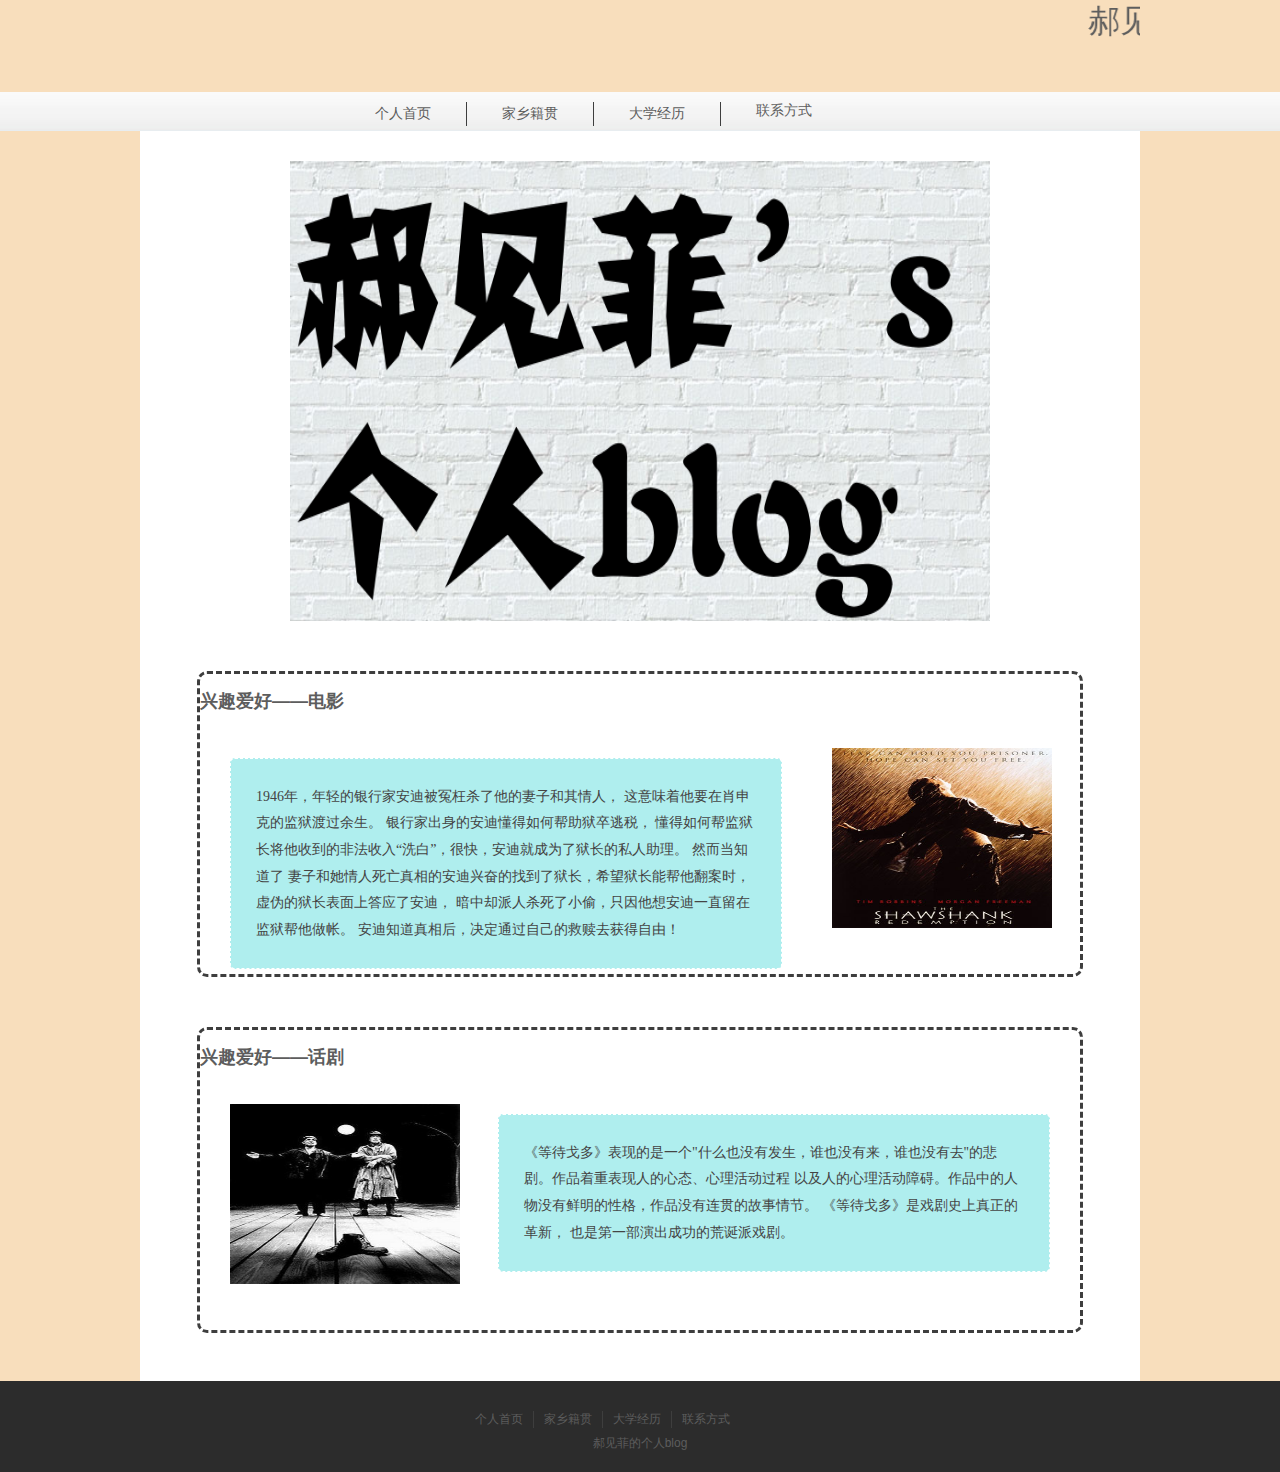
<file: index.html>
<!DOCTYPE html>
<html lang="en">
  <head>
    <meta charset="UTF-8" />
    <meta http-equiv="X-UA-Compatible" content="IE=edge" />
    <meta name="viewport" content="width=device-width, initial-scale=1.0" />
    <title>个人首页</title>
    <link rel="stylesheet" href="css/default.css" type="text/css" />
    <link rel="stylesheet" href="css/index.css" type="text/css" />
  </head>
  <body>
    <div class="topall">
      <div class="top">
      <marquee direction="left">郝见菲的个人blog</marquee>
        
        
      </div>
    </div>
    <!-- 导航部分 -->
    <nav>
      <ul>
        <li><a href="index.html">个人首页</a></li>
        <li><a href="hometown.html">家乡籍贯</a></li>
        <li><a href="college.html">大学经历</a></li>
        <li class="li2"><a href="contact.html">联系方式</a></li>
      </ul>
    </nav>
    <!-- inner采用凝胶布局，居中显示 -->
    <div class="inner">
      <div class="pic1">
        <img src="images/名片.png" alt="名片" class="pic1-1">
        <!-- img src="http://192.168.1.164:8081/user/getfile?id=1" alt="外景照1" class="pic1-1" -->
      </div>
      
      <div class="content">
        <h2>兴趣爱好——电影</h2>
        <p id="p1">
          1946年，年轻的银行家安迪被冤枉杀了他的妻子和其情人，
          这意味着他要在肖申克的监狱渡过余生。 银行家出身的安迪懂得如何帮助狱卒逃税，
          懂得如何帮监狱长将他收到的非法收入“洗白”，很快，安迪就成为了狱长的私人助理。 然而当知道了
          妻子和她情人死亡真相的安迪兴奋的找到了狱长，希望狱长能帮他翻案时，虚伪的狱长表面上答应了安迪，
          暗中却派人杀死了小偷，只因他想安迪一直留在监狱帮他做帐。 安迪知道真相后，决定通过自己的救赎去获得自由！
      </p>
      <div class="pic2">
        <a href="https://www.360kan.com/m/gqXmYUX4SHPASR.html"><img src="images/肖申克.jpg" alt="肖申克" class="pic2"></a>
      </div>
      </div>
      <div class="content">
        <h2>兴趣爱好——话剧</h2>
        <p id="p2">
          《等待戈多》表现的是一个"什么也没有发生，谁也没有来，谁也没有去''的悲剧。作品着重表现人的心态、心理活动过程
          以及人的心理活动障碍。作品中的人物没有鲜明的性格，作品没有连贯的故事情节。 《等待戈多》是戏剧史上真正的革新，
          也是第一部演出成功的荒诞派戏剧。
      </p>
      <div class="pic3">
        <a href="https://v.youku.com/v_show/id_XMTUwMzI4ODAw.html"><img src="images/等待戈多.jpg" alt="等待戈多" class="pic3"></a>
      </div>
      </div>
      

      
    </div>
    <!-- 页脚部分 -->
    <footer>
      <ul>
        <li><a href="index.html">个人首页</a></li>
        <li><a href="hometown.html">家乡籍贯</a></li>
        <li><a href="college.html">大学经历</a></li>
        <li class="li2"><a href="contact.html">联系方式</a></li>
      </ul>
        <br />
        <p>郝见菲的个人blog</p>
    </footer>


</div>
  </body>
</html>
</file>
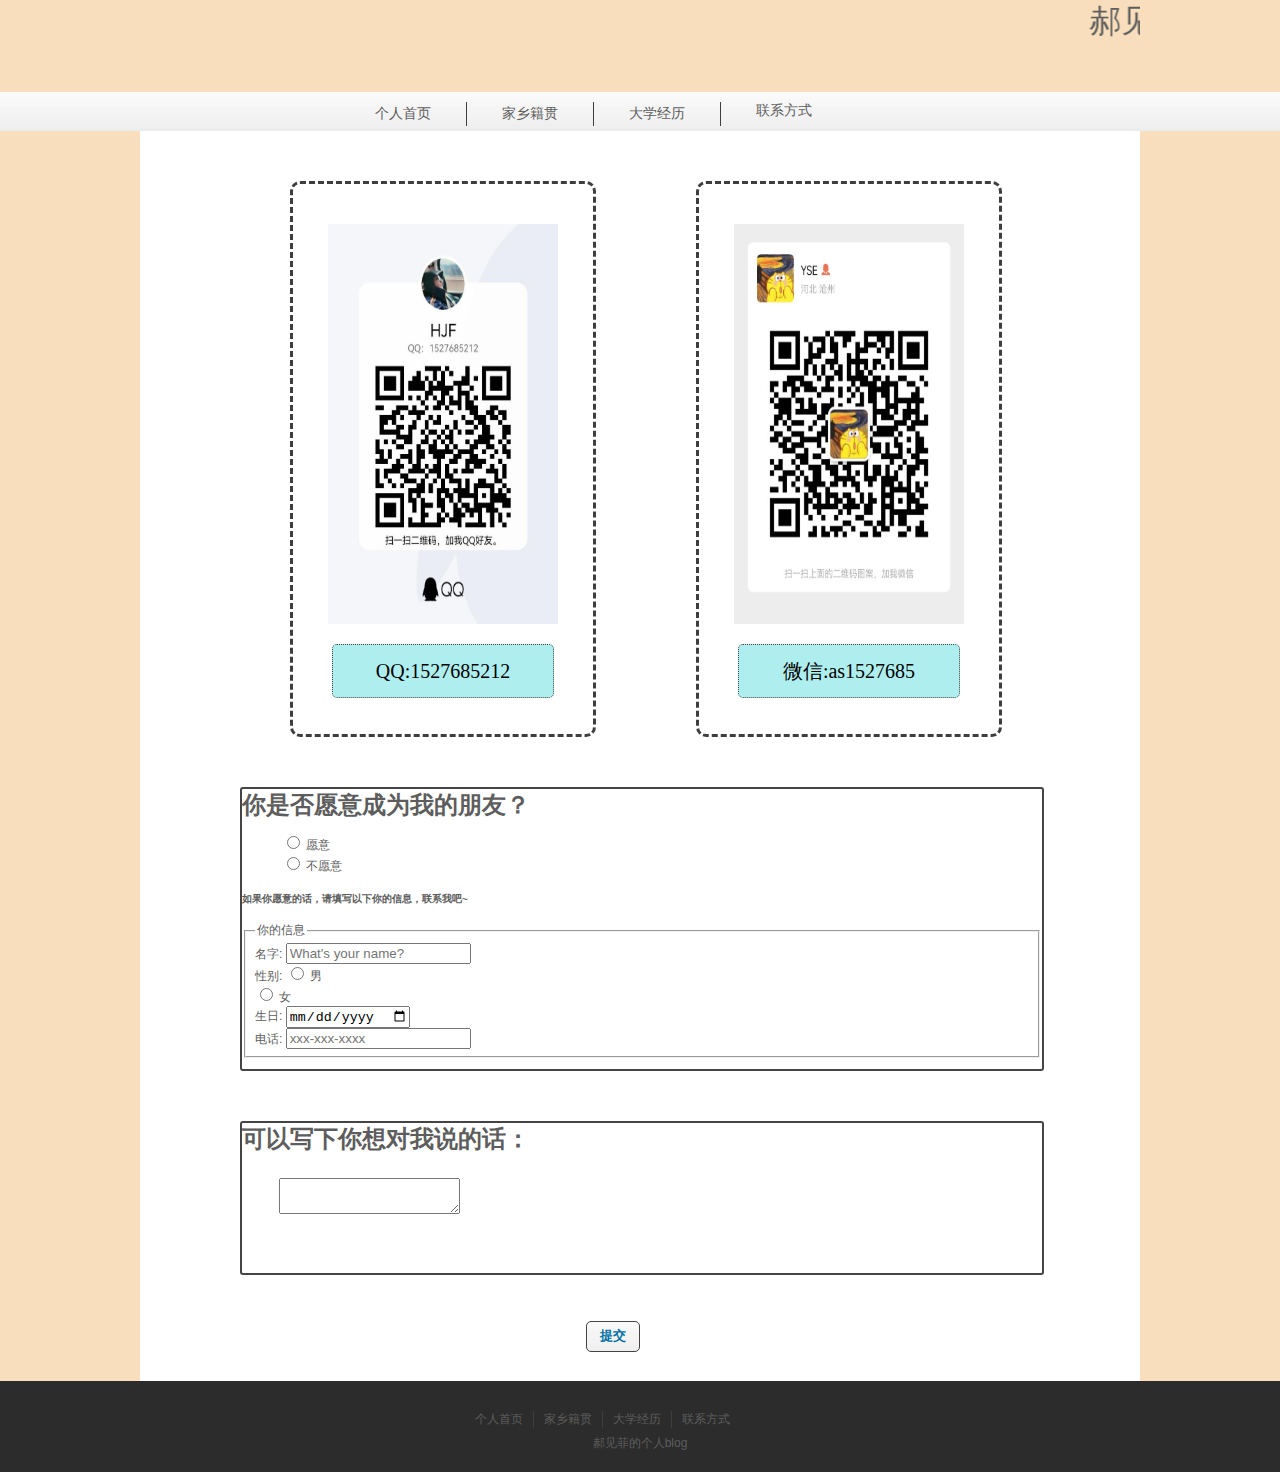
<file: contact.html>
<!DOCTYPE html>
<html lang="en">
  <head>
    <meta charset="UTF-8" />
    <meta http-equiv="X-UA-Compatible" content="IE=edge" />
    <meta name="viewport" content="width=device-width, initial-scale=1.0" />
    <title>自我介绍</title>
    <link rel="stylesheet" href="css/default.css" type="text/css" />
    <link rel="stylesheet" href="css/contact.css" type="text/css" />
  </head>
  <body>
    <div class="topall">
      <div class="top">
        <marquee direction="left">郝见菲的个人blog</marquee>
       </div>
    </div>
    <nav>
      <ul>
        <li><a href="index.html">个人首页</a></li>
        <li><a href="hometown.html">家乡籍贯</a></li>
        <li><a href="college.html">大学经历</a></li>
        <li class="li2"><a href="contact.html">联系方式</a></li>
      </ul>
    </nav>
    <div class="inner">
      <div class="content3">
        <div class="pic6">
          <img src="images/QQ.jpg" alt="QQ" class="pic6" />
        </div>
        <p class="p5">QQ:1527685212</p>
      </div>
      <div class="content4">
        <div class="pic6">
          <img src="images/微信.jpg" alt="微信" class="pic6" />
        </div>
        <p class="p5">微信:as1527685</p>
      </div>
      <div class="box1">
        <h1 class="h1-5">你是否愿意成为我的朋友？</h1>
        <!-- 添加表单 -->
        <div id="text_cont">
          <ul>    
            <li id="radio">
              <input type="radio" name="beantype" value="whole" />
              愿意
              <br />
            </li>
            <li id="radio">
              <input type="radio" name="beantype" value="ground" />
              不愿意<br />
            </li> 
          </ul>

        </div>
        <h5>如果你愿意的话，请填写以下你的信息，联系我吧~</h5>
        <fieldset>
          <legend>你的信息</legend>
          <div class="tablerow">
              <label for="name">名字:</label>
              <input type="text" id="name" name="name" value="" placeholder="What's your name?">
          </div>
         
          <div class="tablerow">
              <label for="sex">性别:</label>
              <input type="radio" id="male" name="sex">
              <label for="male">男</label><br>
              <input type="radio" id="female" name="sex">
              <label for="female">女</label>
          </div>
          <div class="tablerow">
              <label for="birth">生日:</label>
              <input type="date" name="date">
          </div>
          <div class="tablerow">
              <label for="phone">电话:</label>
              <input type="tel" id="phone" name="phone" value placeholder="xxx-xxx-xxxx" required>
          </div>
      </fieldset>
      </div>
      <div class="box2">
        <h1 class="h1-5">可以写下你想对我说的话：</h1>
        <div id="text_cont2">
            <!-- 添加输入框 -->
            <p class="p1">
              <textarea name="comments"></textarea>
            </p>
          </div>
      </div>
      <div id="but">
        <a id="a1" href=""><input type="submit" value="提交" id="button" /></a>
      </div>

    </div>
    <footer>
      <ul>
        <li><a href="index.html">个人首页</a></li>
        <li><a href="hometown.html">家乡籍贯</a></li>
        <li><a href="college.html">大学经历</a></li>
        <li class="li2"><a href="contact.html">联系方式</a></li>
      </ul>
      <br />
      <p>郝见菲的个人blog</p>
    </footer>
  </body>
</html>
</file>
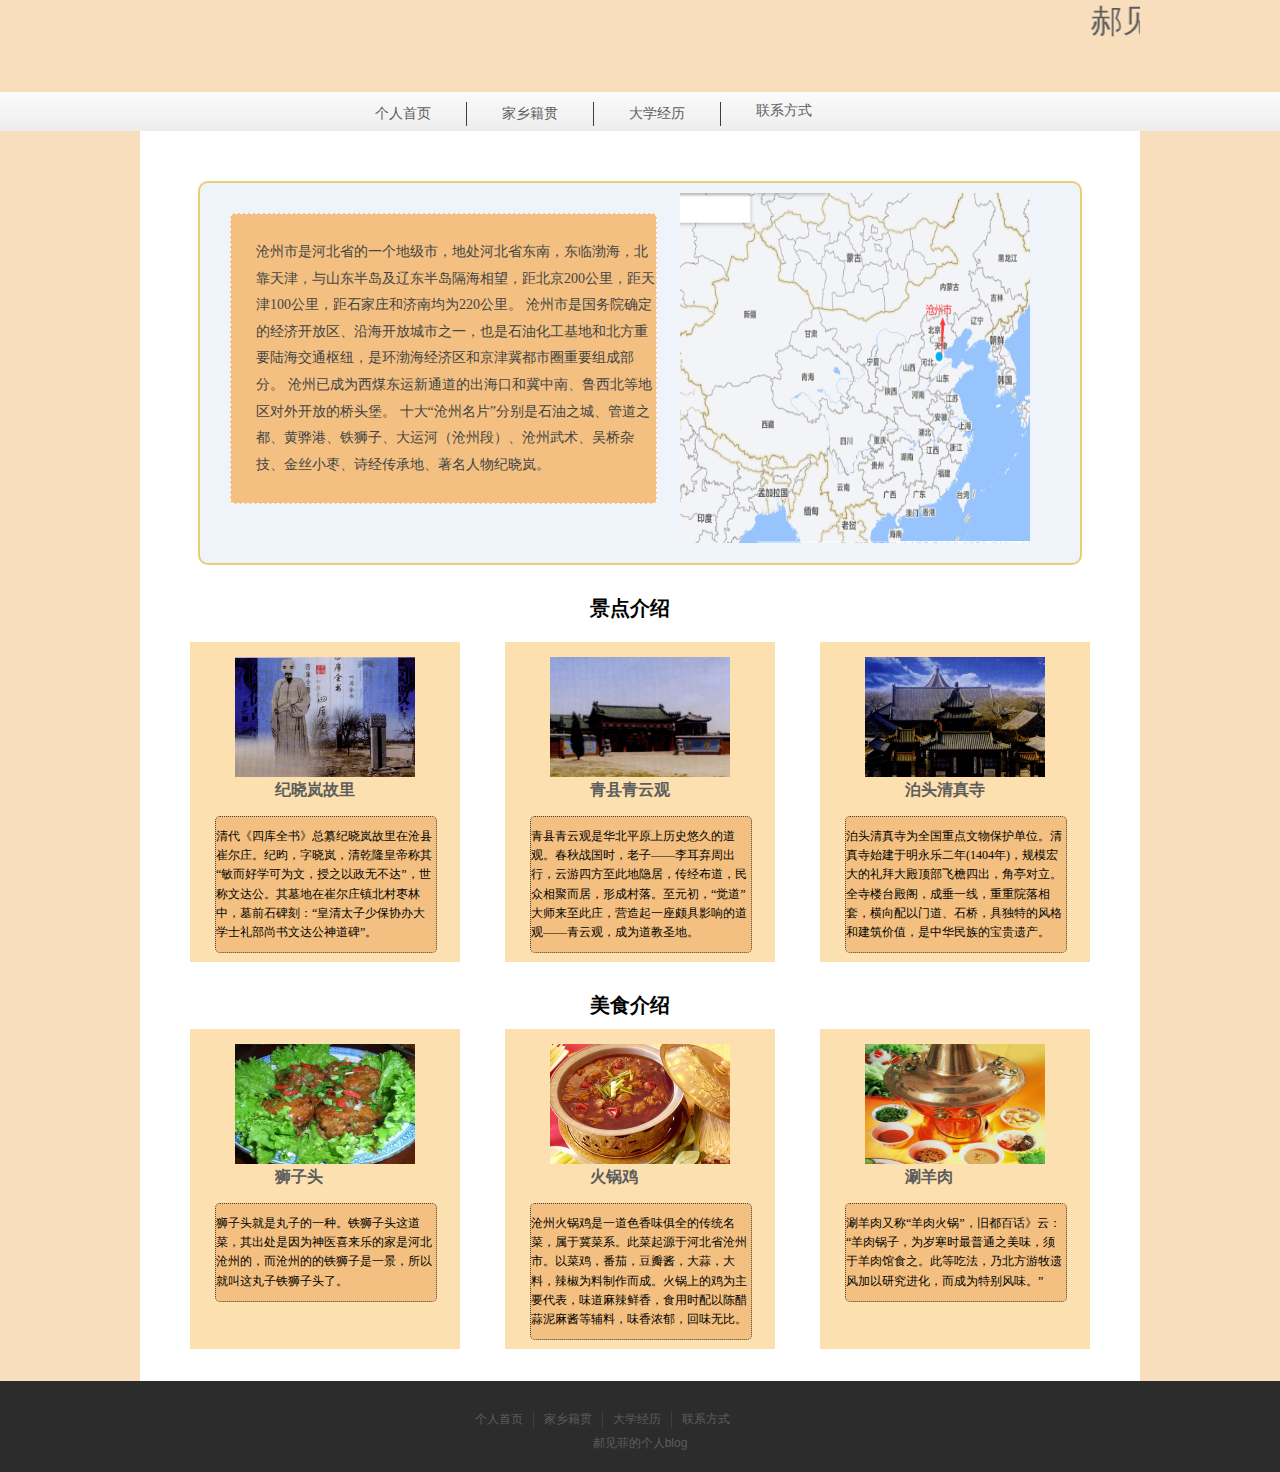
<file: hometown.html>
<!DOCTYPE html>
<html lang="en">
  <head>
    <meta charset="UTF-8" />
    <meta http-equiv="X-UA-Compatible" content="IE=edge" />
    <meta name="viewport" content="width=device-width, initial-scale=1.0" />
    <title>自我介绍</title>
    <link rel="stylesheet" href="css/default.css" type="text/css" />
    <link rel="stylesheet" href="css/hometown.css" type="text/css" />
  </head>
  <body>
    <div class="topall">
      <div class="top">
        <marquee direction="left">郝见菲的个人blog</marquee>
      </div>
    </div>
    <nav>
      <ul>
        <li><a href="index.html">个人首页</a></li>
        <li><a href="hometown.html">家乡籍贯</a></li>
        <li><a href="college.html">大学经历</a></li>
        <li class="li2"><a href="contact.html">联系方式</a></li>
      </ul>
    </nav>
    <div class="inner">
      <div class="content2">
        <p id="p3">
          沧州市是河北省的一个地级市，地处河北省东南，东临渤海，北靠天津，与山东半岛及辽东半岛隔海相望，距北京200公里，距天津100公里，距石家庄和济南均为220公里。 

          沧州市是国务院确定的经济开放区、沿海开放城市之一，也是石油化工基地和北方重要陆海交通枢纽，是环渤海经济区和京津冀都市圈重要组成部分。
          
          沧州已成为西煤东运新通道的出海口和冀中南、鲁西北等地区对外开放的桥头堡。
          
          十大“沧州名片”分别是石油之城、管道之都、黄骅港、铁狮子、大运河（沧州段）、沧州武术、吴桥杂技、金丝小枣、诗经传承地、著名人物纪晓岚。  </p>
      <div class="pic4">
        <img src="images/地图.png" alt="地图" class="pic4">
      </div>
      </div>
      <!-- 景点介绍部分采用浮动布局 -->
      <h1 class="h1-2">景点介绍</h1>
      <div class="content2-1">
          <img src="images/纪晓岚故里.jpg" alt="纪晓岚故里" class="image2">
          <div class="h1-3"><b>纪晓岚故里</b></div>
          <div id="p4"> 清代《四库全书》总纂纪晓岚故里在沧县崔尔庄。纪昀，字晓岚，清乾隆皇帝称其“敏而好学可为文，授之以政无不达”，世称文达公。其墓地在崔尔庄镇北村枣林中，墓前石碑刻：“皇清太子少保协办大学士礼部尚书文达公神道碑”。</div>
      </div>
      <div class="content2-2">
        <img src="images/泊头清真寺.jpg" alt="泊头清真寺" class="image2">
        <div class="h1-3"><b>泊头清真寺</b></div>
        <div id="p4">泊头清真寺为全国重点文物保护单位。清真寺始建于明永乐二年(1404年)，规模宏大的礼拜大殿顶部飞檐四出，角亭对立。全寺楼台殿阁，成垂一线，重重院落相套，横向配以门道、石桥，具独特的风格和建筑价值，是中华民族的宝贵遗产。</div>
      </div>
      <div class="content2-3">
        <img src="images/青县青云观.jpg" alt="青县青云观" class="image2">
        <div class="h1-3"><b>青县青云观</b></div>
        <div id="p4">青县青云观是华北平原上历史悠久的道观。春秋战国时，老子——李耳弃周出行，云游四方至此地隐居，传经布道，民众相聚而居，形成村落。至元初，“觉道”大师来至此庄，营造起一座颇具影响的道观——青云观，成为道教圣地。</div>
      </div>
      <h1 class="h1-4">美食介绍</h1>
      <div class="content2-4">
        <img src="images/狮子头.jpg" alt="狮子头" class="image2">
        <div class="h1-3"><b>狮子头</b></div>
        <div id="p4">狮子头就是丸子的一种。铁狮子头这道菜，其出处是因为神医喜来乐的家是河北沧州的，而沧州的的铁狮子是一景，所以就叫这丸子铁狮子头了。</div>
      </div>
      <div class="content2-5">
        <img src="images/火锅鸡.jpg" alt="火锅鸡" class="image2">
        <div class="h1-3"><b>火锅鸡</b></div>
        <div id="p4">沧州火锅鸡是一道色香味俱全的传统名菜，属于冀菜系。此菜起源于河北省沧州市。以菜鸡，番茄，豆瓣酱，大蒜，大料，辣椒为料制作而成。火锅上的鸡为主要代表，味道麻辣鲜香，食用时配以陈醋蒜泥麻酱等辅料，味香浓郁，回味无比。</div>
      </div>
      <div class="content2-6">
        <img src="images/涮羊肉.jpg" alt="涮羊肉" class="image2">
        <div class="h1-3"><b>涮羊肉</b></div>
        <div id="p4">涮羊肉又称“羊肉火锅”，旧都百话》云：“羊肉锅子，为岁寒时最普通之美味，须于羊肉馆食之。此等吃法，乃北方游牧遗风加以研究进化，而成为特别风味。”</div>
      </div>
      
    </div>

    <footer>
      <ul>
        <li><a href="index.html">个人首页</a></li>
        <li><a href="hometown.html">家乡籍贯</a></li>
        <li><a href="college.html">大学经历</a></li>
        <li class="li2"><a href="contact.html">联系方式</a></li>
      </ul>
        <br />
        <p>郝见菲的个人blog</p>
    </footer>


</div>
  </body>
</html>
</file>
<file: css/default.css>
/*整体body的默认格式*/
body {
  font-family: "Microsoft YaHei", Arial, Georgia, "Times New Roman", serif;
  font-size: 12px;
  margin: 0px;
  background-color: #f8debc;
  color: #5d5d5d;
}

/*无序列表、有序列表、行*/
ul,ol,li {
  list-style: none;
}

/*超链接设定*/
a {
  text-decoration: none;
  cursor: pointer;
  color: inherit;
}
/*鼠标悬浮状态*/
a:hover {
  text-decoration: none;
}

.logo {
  height: 92px;
  width: 94px;
  float: right;
}

.personal {
  height: 83px;
  width: 200px;
  float: left;
  padding: 5px 0px;
}

.personal2 {
  height: 83px;
  width: 600px;
  float: left;
  padding: 5px 0px;
}

/*导航*/
nav {
  height: 39px;
  margin: 0 auto;
  overflow: hidden;
  background: url(../images/index_06.jpg) repeat-x;
  text-transform: capitalize;
  font-size: 14px;

}
nav ul {

  text-align: center;
  width: 650px;
  padding: 10px 0px 10px 50px;
  margin: 0 auto;
}
nav ul li {

  float: left;
  border-right: 1px solid #3e3e3e;
  padding: 3px 10px;
}
nav ul .li2 {
  float: left;
  border-right: none;
  padding: 0px 10px;
}
nav ul li a {
  color: inherit;
  padding: 3px 25px;
}

nav ul li a:hover {
  color: #fff;
  background: #008b8b;
}

/* 设置正文居中，凝胶布局 */
.inner {
  width: 1000px;
  height: 1250px;
  margin: 0 auto 0 auto;
  background: rgb(255, 255, 255);
}

.topall {
  clear: both;
  width: auto;
  height: auto;
  margin: 0 auto;
  overflow: hidden;
}

.top {
  width: 1000px;
  height: 92px;
  overflow: hidden;
  margin: 0 auto;
}

/*页脚*/
footer {
  background: #2c2c2c;
  padding: 20px 0px;
}
footer ul {
  text-align: center;
  width: 400px;
  padding: 10px 0px 10px 50px;
  margin: 0 auto;
}
footer ul li {
  float: left;
  border-right: 1px solid #3e3e3e;
  padding: 0px 10px;
}
footer ul > li:nth-child(6) {
  border-right: none;
}
footer p {
  text-align: center;
  width: 1000px;
  margin: 0 auto;
}
footer ul .li2 {
  float: left;
  border-right: none;
  padding: 0px 10px;
}


/*表头*/
caption {
  font-family: Verdana, Tahoma, sans-serif;
  font-size: 24px;
  color: #008b8b;
  padding: 50px 0px 20px 0px;
  font-family: "SimSun";
  font-weight: 800;
}

marquee{
  font-size: xx-large;
}
</file>
<file: css/index.css>
/*主页内容*/
.idpic {
    width: 110px;
    height: 140px;
  }
  
  .pic1 {
    margin: 0 auto 80px auto;
    width: 700px;
    height: 460px;
  }
  .pic1-1 {
    width: 700px;
    height: 460px;
    margin-top: 30px;
  }
  
  #p1 {
    line-height: 1.9em;
    /* font-style: italic; */
    font-size: 14px;
    font-family: "SimSun",Georgia, "Times New Roman", Times, serif;
    color: #444444;
    border: 1px dashed white;
    width: 500px;
    padding: 25px 25px 25px 25px;
    margin: 30px 0px 30px 30px;
    background: /*url(../images/background.gif) no-repeat*/ #AFEEEE /*top left*/;
    float: left;
    border-radius: 5px;
  }
  
  .pic2 {
    width: 220px;
    height: 180px;
    padding: 10px 25px;
    float: left;
  }
  
  .content {
    width: 880px;
    height: 300px;
    border: 3px dashed #3e3e3e;
    border-radius: 10px;
    margin: 10px auto 50px auto;
    animation-name: bounce;
    animation-duration: 4s;
  }
  
  #p2 {
    line-height: 1.9em;
    font-size: 14px;
    font-family: "SimSun",Georgia, "Times New Roman", Times, serif;
    color: #444444;
    border: 1px dashed white;
    width: 500px;
    padding: 25px 25px 25px 25px;
    margin: 30px 30px 30px 30px;
    background: #AFEEEE;
    float: right;
    border-radius: 5px;
  }
  
  .pic3 {
    width: 230px;
    height: 180px;
    padding: 10px 15px;
    float: left;
  }

  @keyframes bounce{
    from{left: 0px;}
    to{left: 200px;}

  }
</file>
<file: css/contact.css>
/*联系方式页面*/
.content3 {
    width: 300px;
    height: 550px;
    border: 3px dashed #3e3e3e;
    border-radius: 10px;
    position: relative;
    left: 150px;
    top: 50px;
    float: left;
  }
  .pic6 {
    width: 230px;
    height: 400px;
    margin: 20px auto;
  }
  .p5 {
    line-height: 1.6em;
    /* font-style: italic; */
    font-size: 20px;
    text-align: center;
    font-family: "SimSun",Georgia, "Times New Roman", Times, serif;
    color: black;
    border: 1px dotted #444444;
    width: 220px;
    padding: 10px 0px 10px 0px;
    margin: 40px auto 25px auto;
    background: #AFEEEE;
    border-radius: 5px;
    font-size: 12;
  }
  .content4 {
    width: 300px;
    height: 550px;
    border: 3px dashed #3e3e3e;
    border-radius: 10px;
    position: relative;
    left: 250px;
    top: 50px;
    float: left;
  }
  .text_cont {
    height: 109.21px;
    line-height: 1.5em;
    font-family: "Microsoft Yahei";
    padding: 11px 10px 16px 10px;
  }
  .box1 {
    border: 2px solid #444444;
    position: relative;
    top: 100px;
    left: 100px;
    width: 800px;
    height: 280px;
    border-radius: 3px;
    margin: 0 auto;
    float: left;
  }
  .h1-5 {
    margin: 0;
  }
  div#text_cont2 {
    height: 113.41px;
    line-height: 1.5em;
    font-family: "Microsoft Yahei";
    padding: 11px 24px 16px 37px;
  }
  .box2 {
    border: 2px solid #444444;
    position: relative;
    top: 150px;
    left: 100px;
    width: 800px;
    height: 150px;
    border-radius: 3px;
    margin: 0 auto;
    float: left;
  }
  
  div#but {
    text-align: center;
    float: right;
    position: relative;
    top : 350px;
    right: 500px;
  }
  #button {
    color: #0070a3;
    font-size: 13.2px;
    font-family: "Lucida Grande";
    padding: 5.28px 13.2px;
    border: 1px solid #444444;
    font-weight: bold;
    background: #d7ebf9 url(../images/index_06.jpg) 50% 50% repeat-x;
    text-align: center;
    border-top-right-radius: 5px;
    border-top-left-radius: 5px;
    border-bottom-left-radius: 5px;
    border-bottom-right-radius: 5px;
    cursor: pointer;
  }
  #button:hover{
    background-color: #444444;
  }
  #a1 {
    text-decoration: none;
  }
  #a1:hover {
    background-color: #444444;
  }
</file>
<file: css/hometown.css>
/*家乡页面内容*/
.content2 {
    width: 880px;
    height: 380px;
    border: 2px solid #e6cf75;
    border-radius: 10px;
    margin: 0px auto;
    position: relative;
    top: 50px;
    background-color: #eff4fb;
  }
  #p3 {
    line-height: 1.9em;
    /* font-style: italic; */
    font-size: 14px;
    font-family: "SimSun",Georgia, "Times New Roman", Times, serif;
    color: #444444;
    border: 1px dashed white;
    width: 400px;
    padding: 25px 0px 25px 25px;
    margin: 30px 0px 30px 30px;
    background: /*url(../images/background.gif) no-repeat*/ #f3c081 /*top left*/;
    float: left;
    border-radius: 5px;
  }
  .pic4 {
    width: 350px;
    height: 350px;
    padding: 5px 25px;
    float: right;
  }
  .h1-2 {
    font-family: "SimSun";
    font-size: 20px;
    color: black;
    position: relative;
    top: 80px;
    left: 450px;
    margin: 0;
  }
  .content2-1 {
      width: 270px;
      height: 320px;
      margin: 100px 0 0 50px;
      float: left;
      background-color:#fce0af;
  }
  .content2-2 {
    width: 270px;
    height: 320px;
    margin: 100px 50px 0 30px;
    float: right;
    background-color: #fce0af;
  }
  .content2-3 {
    width: 270px;
    height: 320px;
    margin: 100px 15px 0 30px;
    float: right;
    background-color: #fce0af;
  }
  .h1-4 {
    font-family: "SimSun";
    font-size: 20px;
    color: black;
    position: relative;
    top: 30px;
    left: 450px;
    margin: 0;
  }
  .content2-4 {
    width: 270px;
    height: 320px;
    margin: 40px 0 0 50px;
    float: left;
    background-color: #fce0af;
  }
  .content2-5 {
    width: 270px;
    height: 320px;
    margin: 40px 0 0 45px;
    float: left;
    background-color: #fce0af;
  }
  .content2-6 {
    width: 270px;
    height: 320px;
    margin: 40px 0 0 45px;
    float: left;
    background-color: #fce0af;
  }
  .image2 {
    width: 180px;
    height: 120px;
    position: relative;
    top: 15px;
    left: 45px;
  }
  .h1-3 {
    margin: 15px  0 0 85px;
    font-family: "SimSun";
    font-size: 16px;
  }
  #p4 {
    line-height: 1.6em;
    /* font-style: italic; */
    font-size: 12px;
    font-family: "SimSun",Georgia, "Times New Roman", Times, serif;
    color: black;
    border: 1px dotted #444444;
    width: 220px;
    padding: 10px 0px 10px 0px;
    margin: 15px 5px 5px 25px;
    background: #f3c081;
    border-radius: 5px;
  }
</file>
